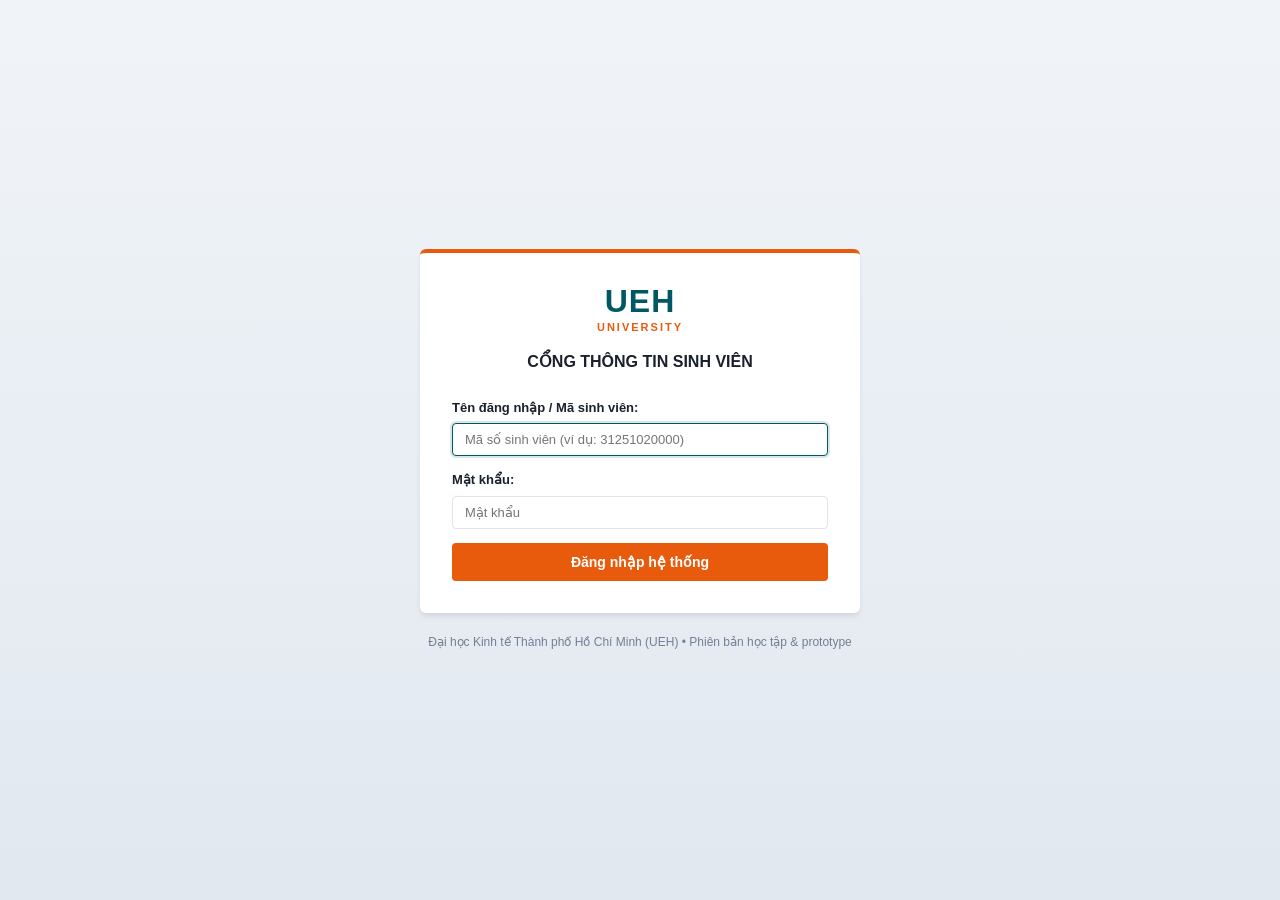
<file: src/UEHStudent.Api/wwwroot/index.html>
<!DOCTYPE html>
<html lang="vi">
<head>
    <meta charset="UTF-8">
    <meta name="viewport" content="width=device-width, initial-scale=1.0">
    <title>Cổng thông tin sinh viên — UEH Student & My Week</title>
    <link rel="stylesheet" href="css/styles.css">
</head>
<body>
    <!-- 1. Top Branding Header -->
    <header class="top-header">
        <div class="logo-container">
            <div class="logo-text">
                <span class="logo-main">UEH</span>
                <span class="logo-sub">UNIVERSITY</span>
            </div>
            <div style="height: 28px; width: 1px; background: var(--ueh-border); margin: 0 8px;"></div>
            <span style="font-weight: 700; color: var(--ueh-teal); font-size: 14.5px;">
                CỔNG THÔNG TIN SINH VIÊN
            </span>
        </div>

        <div style="display: flex; align-items: center; gap: 16px;">
            <div style="display: flex; align-items: center; gap: 6px; font-size: 13px; color: var(--ueh-text-muted);">
                <span>🌐 Tiếng Việt</span>
            </div>
            <div style="height: 18px; width: 1px; background: var(--ueh-border);"></div>
            <div style="font-size: 13px; font-weight: 600; color: var(--ueh-teal);" id="user-badge">
                Đang tải...
            </div>
            <a href="admin.html" id="admin-link" class="btn btn-outline btn-sm" style="display: none; background: #fff8f5; border-color: var(--ueh-orange); color: var(--ueh-orange);">
                ⚙️ Quản trị hệ thống
            </a>
            <button id="btn-logout" class="btn btn-outline-danger btn-sm">
                Đăng xuất
            </button>
        </div>
    </header>

    <!-- 2. Dark Teal Top Navigation Bar -->
    <nav class="top-nav">
        <ul class="nav-links">
            <li class="nav-item active">
                <a href="#" data-tab="my-week">⭐ UEH My Week</a>
            </li>
            <li class="nav-item">
                <a href="#" data-tab="schedule">Thời khóa biểu</a>
            </li>
            <li class="nav-item">
                <a href="#" data-tab="exams">Lịch thi</a>
            </li>
            <li class="nav-item">
                <a href="#" data-tab="announcements">Thông báo chung</a>
            </li>
        </ul>
        <div class="nav-user">
            <span style="font-size: 12px; color: #cbd5e1;">Học kỳ cuối 2026-2027</span>
        </div>
    </nav>

    <!-- 3. App Body Layout: Sidebar + Main Content -->
    <div class="app-container">
        <!-- Sidebar matching UEH Student structure -->
        <aside class="app-sidebar">
            <!-- Box 1: Trang cá nhân -->
            <div class="sidebar-box">
                <div class="sidebar-box-header">
                    <span>👤</span> Trang cá nhân
                </div>
                <ul class="sidebar-menu">
                    <li class="sidebar-menu-item active">
                        <a href="#" data-tab="my-week">
                            <span>⭐ UEH My Week</span>
                            <span class="badge-tag orange">Mới</span>
                        </a>
                    </li>
                    <li class="sidebar-menu-item">
                        <a href="#" data-tab="announcements">
                            <span>🔔 Thông báo</span>
                        </a>
                    </li>
                </ul>
            </div>

            <!-- Box 2: Tra cứu thông tin -->
            <div class="sidebar-box">
                <div class="sidebar-box-header">
                    <span>🔍</span> Tra cứu thông tin
                </div>
                <ul class="sidebar-menu">
                    <li class="sidebar-menu-item">
                        <a href="#" data-tab="schedule">
                            <span>Lịch học (TKB)</span>
                        </a>
                    </li>
                    <li class="sidebar-menu-item">
                        <a href="#" data-tab="exams">
                            <span>Lịch thi</span>
                        </a>
                    </li>
                    <li class="sidebar-menu-item">
                        <a href="#" data-tab="announcements">
                            <span>Thông báo chung</span>
                        </a>
                    </li>
                </ul>
            </div>

            <!-- Box 3: Quick Info Card -->
            <div class="sidebar-box" style="padding: 14px; font-size: 12px; background: #fffcf8; border-color: var(--ueh-orange-border);">
                <div style="font-weight: 700; color: var(--ueh-orange); margin-bottom: 6px;">
                    💡 Giới thiệu UEH My Week:
                </div>
                <p style="color: var(--ueh-text); line-height: 1.5;">
                    Tính năng tổng hợp lịch học, lịch thi, sự kiện trường và việc cá nhân vào một dòng thời gian duy nhất theo tuần. Bạn có thể chọn bất kỳ ngày nào để xem tuần đó.
                </p>
            </div>
        </aside>

        <!-- Main Content Area -->
        <main class="app-main">
            <!-- Tab 1: UEH My Week (Default Active) -->
            <section id="tab-my-week" class="tab-section">
                <div class="main-content-card" id="my-week-content">
                    <div style="text-align: center; padding: 40px;">
                        <div class="spinner"></div>
                        <p style="margin-top: 8px; color: var(--ueh-text-muted);">Đang khởi tạo UEH My Week...</p>
                    </div>
                </div>
            </section>

            <!-- Tab 2: Lịch học (Thời khóa biểu) -->
            <section id="tab-schedule" class="tab-section" style="display: none;">
                <div class="main-content-card" id="schedule-content">
                    <div style="text-align: center; padding: 40px;">
                        <div class="spinner"></div>
                        <p style="margin-top: 8px; color: var(--ueh-text-muted);">Đang tải thời khóa biểu...</p>
                    </div>
                </div>
            </section>

            <!-- Tab 3: Lịch thi -->
            <section id="tab-exams" class="tab-section" style="display: none;">
                <div class="main-content-card" id="exams-content">
                    <div style="text-align: center; padding: 40px;">
                        <div class="spinner"></div>
                        <p style="margin-top: 8px; color: var(--ueh-text-muted);">Đang tải lịch thi...</p>
                    </div>
                </div>
            </section>

            <!-- Tab 4: Thông báo chung -->
            <section id="tab-announcements" class="tab-section" style="display: none;">
                <div class="main-content-card" id="announcements-content">
                    <div style="text-align: center; padding: 40px;">
                        <div class="spinner"></div>
                        <p style="margin-top: 8px; color: var(--ueh-text-muted);">Đang tải thông báo...</p>
                    </div>
                </div>
            </section>
        </main>
    </div>

    <!-- Modal 1: Thêm việc cá nhân (Personal Task) -->
    <div id="modal-task" class="modal-overlay">
        <div class="modal-card">
            <div class="modal-header">
                <span>+ Thêm việc cá nhân vào My Week</span>
                <button class="btn btn-outline btn-sm" onclick="App.closeModal('modal-task')">✕</button>
            </div>
            <div class="modal-body">
                <div class="form-group">
                    <label class="form-label" for="task-title">Tiêu đề công việc (*):</label>
                    <input type="text" id="task-title" class="form-control" placeholder="VD: Làm bài tập nhóm, Đọc giáo trình..." required>
                </div>
                <div style="display: grid; grid-template-columns: 1fr 1fr; gap: 10px;">
                    <div class="form-group">
                        <label class="form-label" for="task-planned-date">Ngày thực hiện (*):</label>
                        <input type="date" id="task-planned-date" class="form-control" required>
                    </div>
                    <div class="form-group">
                        <label class="form-label" for="task-time">Giờ dự kiến:</label>
                        <input type="time" id="task-time" class="form-control" value="08:00">
                    </div>
                </div>
                <div class="form-group">
                    <label class="form-label" for="task-due-date">Hạn hoàn thành (Deadline nếu có):</label>
                    <input type="date" id="task-due-date" class="form-control">
                </div>
                <div class="form-group">
                    <label class="form-label" for="task-desc">Ghi chú chi tiết:</label>
                    <textarea id="task-desc" class="form-control" rows="3" placeholder="Nhập ghi chú hoặc yêu cầu cụ thể..."></textarea>
                </div>
            </div>
            <div class="modal-footer">
                <button class="btn btn-outline" onclick="App.closeModal('modal-task')">Hủy bỏ</button>
                <button class="btn btn-orange" onclick="MyWeekModule.saveNewTask()">Lưu vào lịch</button>
            </div>
        </div>
    </div>

    <!-- Modal 2: Lưu thông báo vào lịch cá nhân -->
    <div id="modal-save-notice" class="modal-overlay">
        <div class="modal-card">
            <div class="modal-header">
                <span>📅 Đưa thông báo vào lịch cá nhân</span>
                <button class="btn btn-outline btn-sm" onclick="App.closeModal('modal-save-notice')">✕</button>
            </div>
            <div class="modal-body">
                <input type="hidden" id="save-notice-id">
                <div style="margin-bottom: 12px; font-weight: 700; color: var(--ueh-teal);" id="save-notice-title">
                    Tiêu đề thông báo
                </div>
                <div class="form-group">
                    <label class="form-label" for="save-notice-date">Ngày muốn theo dõi / nhắc nhở (*):</label>
                    <input type="date" id="save-notice-date" class="form-control" required>
                    <small style="color: var(--ueh-text-muted); font-size: 11px;">
                        Thông báo sẽ xuất hiện trên dòng thời gian UEH My Week trong tuần chứa ngày này.
                    </small>
                </div>
                <div class="form-group">
                    <label class="form-label" for="save-notice-note">Ghi chú cá nhân của bạn:</label>
                    <input type="text" id="save-notice-note" class="form-control" placeholder="VD: Nộp trước 17h, Gửi kèm chứng chỉ gốc...">
                </div>
            </div>
            <div class="modal-footer">
                <button class="btn btn-outline" onclick="App.closeModal('modal-save-notice')">Hủy</button>
                <button class="btn btn-orange" onclick="MyWeekModule.confirmSaveNotice()">Xác nhận lưu</button>
            </div>
        </div>
    </div>

    <!-- Modal 3: Chi tiết thông báo -->
    <div id="modal-ann-detail" class="modal-overlay">
        <div class="modal-card" style="max-width: 640px;">
            <div class="modal-header">
                <span id="modal-ann-title">Chi tiết thông báo</span>
                <button class="btn btn-outline btn-sm" onclick="App.closeModal('modal-ann-detail')">✕</button>
            </div>
            <div class="modal-body" id="modal-ann-body">
                <!-- Dynamic Content -->
            </div>
            <div class="modal-footer">
                <button class="btn btn-primary" onclick="App.closeModal('modal-ann-detail')">Đóng</button>
            </div>
        </div>
    </div>

    <!-- Toast Notifications Container -->
    <div id="toast-container" class="toast-container"></div>

    <!-- Scripts -->
    <script src="js/api-client.js"></script>
    <script src="js/my-week.js"></script>
    <script src="js/schedule.js"></script>
    <script src="js/exams.js"></script>
    <script src="js/announcements.js"></script>
    <script src="js/app.js"></script>
</body>
</html>
</file>
<file: src/UEHStudent.Api/wwwroot/css/styles.css>
/* ========================================================
   UEH Student & My Week Portal Stylesheet
   Designed based on UEH Student reference identity
   Primary: White, Dark Teal (#005863), UEH Orange (#E85A0C)
   ======================================================== */

:root {
    --ueh-teal: #005863;
    --ueh-teal-dark: #00454e;
    --ueh-teal-light: #0d707c;
    --ueh-orange: #e85a0c;
    --ueh-orange-light: #fef4ee;
    --ueh-orange-border: #f8c9b2;
    --ueh-gray-bg: #f4f6f8;
    --ueh-border: #e0e4e8;
    --ueh-border-light: #eef1f4;
    --ueh-text: #2d3748;
    --ueh-text-muted: #718096;
    --ueh-text-dark: #1a202c;
    --ueh-white: #ffffff;
    --ueh-blue: #0284c7;
    --ueh-blue-bg: #e0f2fe;
    --ueh-green: #16a34a;
    --ueh-green-bg: #dcfce7;
    --ueh-red: #dc2626;
    --ueh-red-bg: #fee2e2;
    --ueh-purple: #7c3aed;
    --ueh-purple-bg: #f3e8ff;
    --font-stack: -apple-system, BlinkMacSystemFont, "Segoe UI", Roboto, "Helvetica Neue", Arial, sans-serif;
    --shadow-sm: 0 1px 2px 0 rgba(0, 0, 0, 0.05);
    --shadow-md: 0 4px 6px -1px rgba(0, 0, 0, 0.08), 0 2px 4px -1px rgba(0, 0, 0, 0.04);
    --radius-sm: 4px;
    --radius-md: 6px;
    --radius-lg: 8px;
}

* {
    box-sizing: border-box;
    margin: 0;
    padding: 0;
}

body {
    font-family: var(--font-stack);
    background-color: var(--ueh-gray-bg);
    color: var(--ueh-text);
    font-size: 14px;
    line-height: 1.5;
    -webkit-font-smoothing: antialiased;
}

/* Header & Top Bar */
.top-header {
    background: var(--ueh-white);
    border-bottom: 2px solid var(--ueh-orange);
    padding: 8px 24px;
    display: flex;
    justify-content: space-between;
    align-items: center;
}

.logo-container {
    display: flex;
    align-items: center;
    gap: 12px;
}

.logo-text {
    display: flex;
    flex-direction: column;
}

.logo-main {
    font-size: 26px;
    font-weight: 900;
    color: var(--ueh-teal);
    letter-spacing: 1px;
    line-height: 1;
}

.logo-sub {
    font-size: 10px;
    font-weight: 700;
    color: var(--ueh-orange);
    letter-spacing: 2px;
    text-transform: uppercase;
}

.top-nav {
    background: var(--ueh-teal);
    color: var(--ueh-white);
    padding: 0 24px;
    display: flex;
    justify-content: space-between;
    align-items: center;
    min-height: 40px;
}

.nav-links {
    display: flex;
    list-style: none;
    gap: 4px;
}

.nav-item a {
    color: #e2e8f0;
    text-decoration: none;
    padding: 10px 14px;
    display: inline-block;
    font-size: 13px;
    font-weight: 500;
    transition: background-color 0.15s, color 0.15s;
}

.nav-item a:hover {
    background-color: var(--ueh-teal-light);
    color: #ffffff;
}

.nav-item.active a {
    background-color: var(--ueh-teal-dark);
    color: #ffffff;
    font-weight: 700;
    border-bottom: 3px solid var(--ueh-orange);
}

.nav-user {
    display: flex;
    align-items: center;
    gap: 16px;
    font-size: 13px;
}

.user-badge {
    color: #ffffff;
    font-weight: 600;
}

.btn-link-light {
    color: #ffd8bf;
    background: transparent;
    border: none;
    cursor: pointer;
    font-size: 13px;
    text-decoration: underline;
}

.btn-link-light:hover {
    color: #ffffff;
}

/* Layout */
.app-container {
    display: flex;
    max-width: 1440px;
    margin: 16px auto;
    padding: 0 16px;
    gap: 16px;
}

/* Sidebar */
.app-sidebar {
    width: 250px;
    flex-shrink: 0;
}

.sidebar-box {
    background: var(--ueh-white);
    border: 1px solid var(--ueh-border);
    border-radius: var(--radius-sm);
    margin-bottom: 16px;
    overflow: hidden;
}

.sidebar-box-header {
    background: #fff8f5;
    border-bottom: 1px solid var(--ueh-orange-border);
    padding: 10px 14px;
    font-size: 13px;
    font-weight: 700;
    color: var(--ueh-orange);
    display: flex;
    align-items: center;
    gap: 8px;
}

.sidebar-menu {
    list-style: none;
}

.sidebar-menu-item {
    border-bottom: 1px solid var(--ueh-border-light);
}

.sidebar-menu-item:last-child {
    border-bottom: none;
}

.sidebar-menu-item a {
    display: flex;
    align-items: center;
    justify-content: space-between;
    padding: 10px 14px;
    color: var(--ueh-text);
    text-decoration: none;
    font-size: 13px;
    transition: background 0.15s;
}

.sidebar-menu-item a:hover {
    background: #f8fafc;
    color: var(--ueh-teal);
}

.sidebar-menu-item.active a {
    background: #eef8f9;
    color: var(--ueh-teal);
    font-weight: 700;
    border-left: 3px solid var(--ueh-teal);
}

.badge-count {
    background: var(--ueh-red);
    color: var(--ueh-white);
    border-radius: 10px;
    padding: 2px 7px;
    font-size: 11px;
    font-weight: 700;
}

/* Main Content Area */
.app-main {
    flex-grow: 1;
    min-width: 0;
}

.main-content-card {
    background: var(--ueh-white);
    border: 1px solid var(--ueh-border);
    border-radius: var(--radius-sm);
    padding: 20px;
    margin-bottom: 16px;
}

/* Section Header */
.section-title-bar {
    display: flex;
    justify-content: space-between;
    align-items: center;
    padding-bottom: 14px;
    margin-bottom: 16px;
    border-bottom: 2px solid var(--ueh-teal);
}

.section-title-bar h2 {
    font-size: 18px;
    font-weight: 700;
    color: var(--ueh-teal);
    display: flex;
    align-items: center;
    gap: 8px;
}

/* Week Selector Bar */
.week-selector-bar {
    background: #f8fafc;
    border: 1px solid var(--ueh-border);
    border-radius: var(--radius-sm);
    padding: 12px 16px;
    display: flex;
    flex-wrap: wrap;
    justify-content: space-between;
    align-items: center;
    gap: 12px;
    margin-bottom: 18px;
}

.week-selector-controls {
    display: flex;
    align-items: center;
    gap: 8px;
}

.week-display-badge {
    font-size: 14px;
    font-weight: 700;
    color: var(--ueh-teal);
    background: #eef8f9;
    padding: 6px 14px;
    border-radius: var(--radius-sm);
    border: 1px solid #bce1e5;
}

/* Summary Ribbon */
.summary-ribbon {
    display: grid;
    grid-template-columns: repeat(auto-fit, minmax(180px, 1fr));
    gap: 12px;
    margin-bottom: 20px;
}

.summary-card {
    background: var(--ueh-white);
    border: 1px solid var(--ueh-border);
    border-radius: var(--radius-sm);
    padding: 12px 16px;
    display: flex;
    align-items: center;
    gap: 12px;
    transition: transform 0.15s, box-shadow 0.15s;
}

.summary-card:hover {
    box-shadow: var(--shadow-sm);
}

.summary-icon {
    width: 40px;
    height: 40px;
    border-radius: var(--radius-sm);
    display: flex;
    align-items: center;
    justify-content: center;
    font-size: 20px;
}

.summary-icon.blue { background: var(--ueh-blue-bg); color: var(--ueh-blue); }
.summary-icon.red { background: var(--ueh-red-bg); color: var(--ueh-red); }
.summary-icon.purple { background: var(--ueh-purple-bg); color: var(--ueh-purple); }
.summary-icon.orange { background: var(--ueh-orange-light); color: var(--ueh-orange); }
.summary-icon.teal { background: #eef8f9; color: var(--ueh-teal); }

.summary-info .num {
    font-size: 20px;
    font-weight: 700;
    color: var(--ueh-text-dark);
    line-height: 1.1;
}

.summary-info .label {
    font-size: 12px;
    color: var(--ueh-text-muted);
}

/* Two-column layout in My Week */
.my-week-layout {
    display: grid;
    grid-template-columns: 2fr 1fr;
    gap: 20px;
}

@media (max-width: 1024px) {
    .my-week-layout {
        grid-template-columns: 1fr;
    }
}

/* Days Timeline */
.timeline-container {
    display: flex;
    flex-direction: column;
    gap: 14px;
}

.day-card {
    border: 1px solid var(--ueh-border);
    border-radius: var(--radius-sm);
    background: var(--ueh-white);
    overflow: hidden;
}

.day-card.is-today {
    border-color: var(--ueh-orange);
    border-width: 1.5px;
}

.day-card-header {
    background: #f8fafc;
    border-bottom: 1px solid var(--ueh-border);
    padding: 8px 14px;
    display: flex;
    justify-content: space-between;
    align-items: center;
    font-size: 13px;
    font-weight: 700;
}

.day-card.is-today .day-card-header {
    background: #fff8f5;
    color: var(--ueh-orange);
}

.day-items-list {
    padding: 10px 14px;
    display: flex;
    flex-direction: column;
    gap: 8px;
}

.timeline-item {
    display: flex;
    align-items: flex-start;
    padding: 10px 12px;
    border-radius: var(--radius-sm);
    border: 1px solid var(--ueh-border-light);
    gap: 12px;
    transition: background 0.15s;
}

.timeline-item:hover {
    background: #f9fbfd;
}

.timeline-item.tag-blue { border-left: 4px solid var(--ueh-blue); }
.timeline-item.tag-red { border-left: 4px solid var(--ueh-red); }
.timeline-item.tag-purple { border-left: 4px solid var(--ueh-purple); }
.timeline-item.tag-orange { border-left: 4px solid var(--ueh-orange); }
.timeline-item.tag-green { border-left: 4px solid var(--ueh-green); }
.timeline-item.tag-teal { border-left: 4px solid var(--ueh-teal); }

.timeline-item-time {
    font-size: 12px;
    font-weight: 700;
    color: var(--ueh-text-muted);
    min-width: 85px;
}

.timeline-item-content {
    flex-grow: 1;
}

.timeline-item-title {
    font-size: 14px;
    font-weight: 600;
    color: var(--ueh-text-dark);
}

.timeline-item-sub {
    font-size: 12px;
    color: var(--ueh-text-muted);
    margin-top: 2px;
}

.badge-tag {
    font-size: 11px;
    padding: 2px 8px;
    border-radius: 10px;
    font-weight: 600;
    white-space: nowrap;
}

.badge-tag.blue { background: var(--ueh-blue-bg); color: var(--ueh-blue); }
.badge-tag.red { background: var(--ueh-red-bg); color: var(--ueh-red); }
.badge-tag.purple { background: var(--ueh-purple-bg); color: var(--ueh-purple); }
.badge-tag.orange { background: var(--ueh-orange-light); color: var(--ueh-orange); }
.badge-tag.green { background: var(--ueh-green-bg); color: var(--ueh-green); }
.badge-tag.teal { background: #eef8f9; color: var(--ueh-teal); }

/* Right Column Panels */
.side-panel {
    border: 1px solid var(--ueh-border);
    border-radius: var(--radius-sm);
    background: var(--ueh-white);
    margin-bottom: 16px;
    overflow: hidden;
}

.side-panel-header {
    background: #f8fafc;
    border-bottom: 1px solid var(--ueh-border);
    padding: 10px 14px;
    font-size: 14px;
    font-weight: 700;
    color: var(--ueh-teal);
    display: flex;
    justify-content: space-between;
    align-items: center;
}

.side-panel-body {
    padding: 12px 14px;
    display: flex;
    flex-direction: column;
    gap: 10px;
    max-height: 480px;
    overflow-y: auto;
}

/* Event Cards */
.event-card {
    border: 1px solid var(--ueh-border-light);
    border-radius: var(--radius-sm);
    padding: 10px 12px;
    display: flex;
    flex-direction: column;
    gap: 6px;
    background: #ffffff;
}

.event-card-title {
    font-size: 13px;
    font-weight: 700;
    color: var(--ueh-text-dark);
}

.event-card-meta {
    font-size: 11px;
    color: var(--ueh-text-muted);
}

/* Notice Cards */
.notice-card {
    border: 1px solid var(--ueh-border-light);
    border-left: 3px solid var(--ueh-orange);
    border-radius: var(--radius-sm);
    padding: 10px 12px;
    background: #ffffff;
}

.notice-card.urgent {
    border-left-color: var(--ueh-red);
    background: #fffafa;
}

.notice-card-title {
    font-size: 13px;
    font-weight: 700;
    color: var(--ueh-text-dark);
    margin-bottom: 4px;
}

.notice-card-date {
    font-size: 11px;
    color: var(--ueh-text-muted);
    display: flex;
    justify-content: space-between;
}

/* Buttons */
.btn {
    display: inline-flex;
    align-items: center;
    justify-content: center;
    gap: 6px;
    padding: 6px 12px;
    font-size: 13px;
    font-weight: 600;
    border-radius: var(--radius-sm);
    border: 1px solid transparent;
    cursor: pointer;
    transition: all 0.15s;
    text-decoration: none;
}

.btn-primary {
    background: var(--ueh-teal);
    color: var(--ueh-white);
}

.btn-primary:hover {
    background: var(--ueh-teal-dark);
}

.btn-orange {
    background: var(--ueh-orange);
    color: var(--ueh-white);
}

.btn-orange:hover {
    background: #c54a07;
}

.btn-outline {
    background: var(--ueh-white);
    border-color: var(--ueh-border);
    color: var(--ueh-text);
}

.btn-outline:hover {
    background: #f1f5f9;
}

.btn-outline-danger {
    background: var(--ueh-white);
    border-color: var(--ueh-red);
    color: var(--ueh-red);
}

.btn-outline-danger:hover {
    background: var(--ueh-red-bg);
}

.btn-sm {
    padding: 4px 8px;
    font-size: 12px;
}

/* Data Tables (Timetable, Exams, Announcements) */
.table-responsive {
    overflow-x: auto;
    margin-top: 12px;
}

.ueh-table {
    width: 100%;
    border-collapse: collapse;
    font-size: 13px;
    border: 1px solid var(--ueh-border);
}

.ueh-table th {
    background: var(--ueh-teal);
    color: var(--ueh-white);
    padding: 8px 10px;
    text-align: left;
    font-weight: 600;
    border: 1px solid #0d707c;
    white-space: nowrap;
}

.ueh-table td {
    padding: 8px 10px;
    border: 1px solid var(--ueh-border);
    vertical-align: middle;
}

.ueh-table tbody tr:nth-child(even) {
    background: #f9fbfd;
}

.ueh-table tbody tr:hover {
    background: #f1f5f9;
}

/* Timetable Matrix Grid (13 Periods x 7 Days) */
.timetable-grid {
    width: 100%;
    border-collapse: collapse;
    font-size: 12px;
}

.timetable-grid th {
    background: var(--ueh-teal);
    color: var(--ueh-white);
    padding: 8px 6px;
    text-align: center;
    border: 1px solid #0d707c;
    font-weight: 600;
}

.timetable-grid th.period-col {
    width: 50px;
}

.timetable-grid td {
    border: 1px solid var(--ueh-border);
    padding: 4px;
    height: 48px;
    vertical-align: top;
}

.timetable-grid td.period-label {
    text-align: center;
    font-weight: 700;
    background: #f8fafc;
    color: var(--ueh-text-muted);
}

.class-block {
    background: #eef8f9;
    border: 1.5px solid var(--ueh-teal);
    border-radius: var(--radius-sm);
    padding: 6px;
    font-size: 11px;
    display: flex;
    flex-direction: column;
    gap: 2px;
}

.class-block-title {
    font-weight: 700;
    color: var(--ueh-teal-dark);
}

.class-block-code {
    color: var(--ueh-orange);
    font-weight: 700;
}

.class-block-details {
    color: var(--ueh-text);
    font-size: 10.5px;
}

/* Form Controls */
.form-group {
    margin-bottom: 14px;
}

.form-label {
    display: block;
    margin-bottom: 6px;
    font-size: 13px;
    font-weight: 600;
    color: var(--ueh-text-dark);
}

.form-control {
    width: 100%;
    min-width: 0;
    max-width: 100%;
    box-sizing: border-box;
    padding: 8px 12px;
    border: 1px solid var(--ueh-border);
    border-radius: var(--radius-sm);
    font-size: 13px;
    font-family: inherit;
    transition: border-color 0.15s;
}

.form-control:focus {
    outline: none;
    border-color: var(--ueh-teal);
    box-shadow: 0 0 0 2px rgba(0, 88, 99, 0.15);
}

/* Modal Dialog */
.modal-overlay {
    position: fixed;
    top: 0;
    left: 0;
    right: 0;
    bottom: 0;
    background: rgba(0, 0, 0, 0.5);
    display: flex;
    align-items: center;
    justify-content: center;
    z-index: 1000;
    opacity: 0;
    visibility: hidden;
    transition: opacity 0.2s, visibility 0.2s;
}

.modal-overlay.active {
    opacity: 1;
    visibility: visible;
}

.modal-card {
    background: var(--ueh-white);
    border-radius: var(--radius-md);
    width: 90%;
    max-width: 520px;
    overflow: hidden;
    box-shadow: var(--shadow-md);
}

.modal-header {
    background: #f8fafc;
    border-bottom: 1px solid var(--ueh-border);
    padding: 14px 18px;
    display: flex;
    justify-content: space-between;
    align-items: center;
    font-weight: 700;
    color: var(--ueh-teal);
}

.modal-body {
    padding: 18px;
    max-height: 70vh;
    overflow-y: auto;
}

.modal-footer {
    background: #f8fafc;
    border-top: 1px solid var(--ueh-border);
    padding: 12px 18px;
    display: flex;
    justify-content: flex-end;
    gap: 8px;
}

/* Toast Notifications */
.toast-container {
    position: fixed;
    bottom: 20px;
    right: 20px;
    z-index: 2000;
    display: flex;
    flex-direction: column;
    gap: 8px;
}

.toast {
    padding: 12px 16px;
    border-radius: var(--radius-sm);
    color: var(--ueh-white);
    font-size: 13px;
    font-weight: 500;
    box-shadow: var(--shadow-md);
    display: flex;
    align-items: center;
    gap: 10px;
    min-width: 280px;
    animation: slideIn 0.25s ease-out;
}

.toast.success { background: var(--ueh-green); }
.toast.error { background: var(--ueh-red); }
.toast.info { background: var(--ueh-teal); }

@keyframes slideIn {
    from { transform: translateX(100%); opacity: 0; }
    to { transform: translateX(0); opacity: 1; }
}

/* Empty State */
.empty-state {
    text-align: center;
    padding: 32px 16px;
    color: var(--ueh-text-muted);
}

.empty-state-icon {
    font-size: 36px;
    margin-bottom: 8px;
}

/* Loading Spinner */
.spinner {
    display: inline-block;
    width: 20px;
    height: 20px;
    border: 2px solid rgba(0, 88, 99, 0.2);
    border-radius: 50%;
    border-top-color: var(--ueh-teal);
    animation: spin 0.8s linear infinite;
}

@keyframes spin {
    to { transform: rotate(360deg); }
}
</file>
